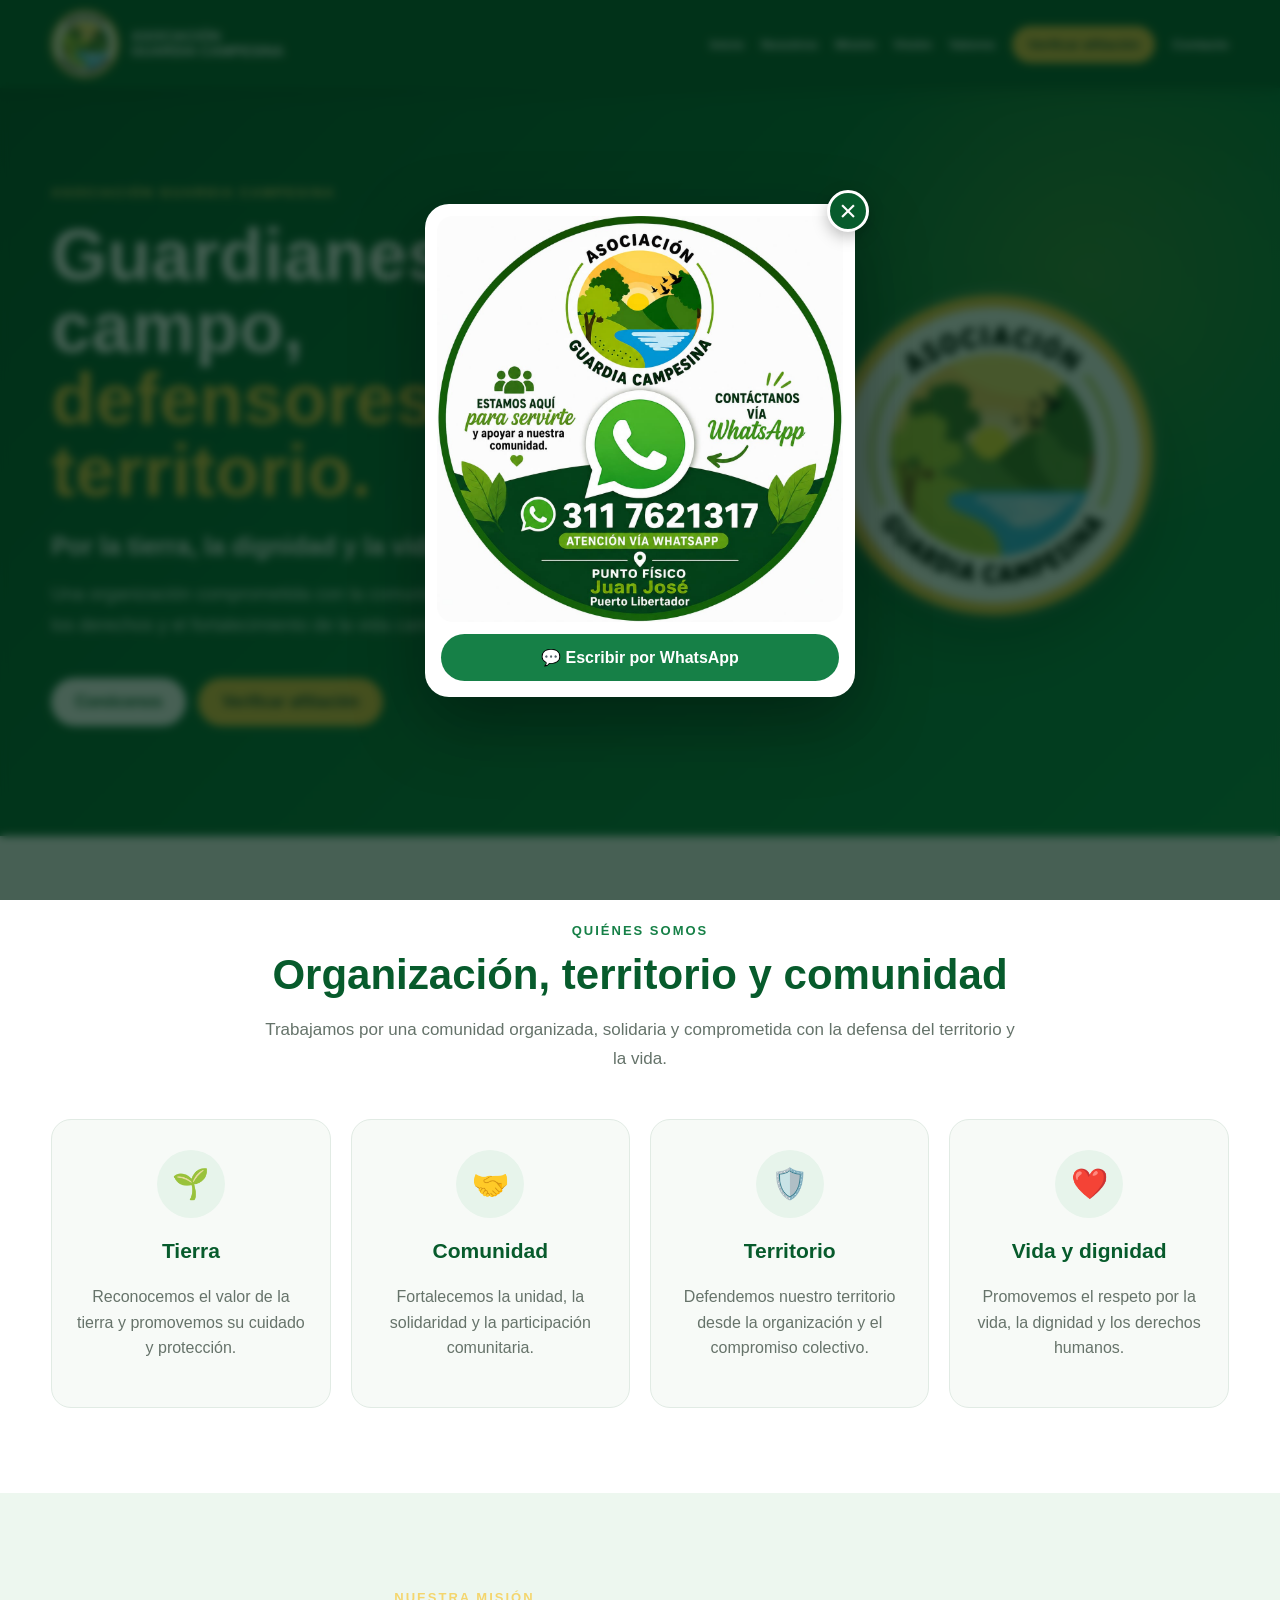
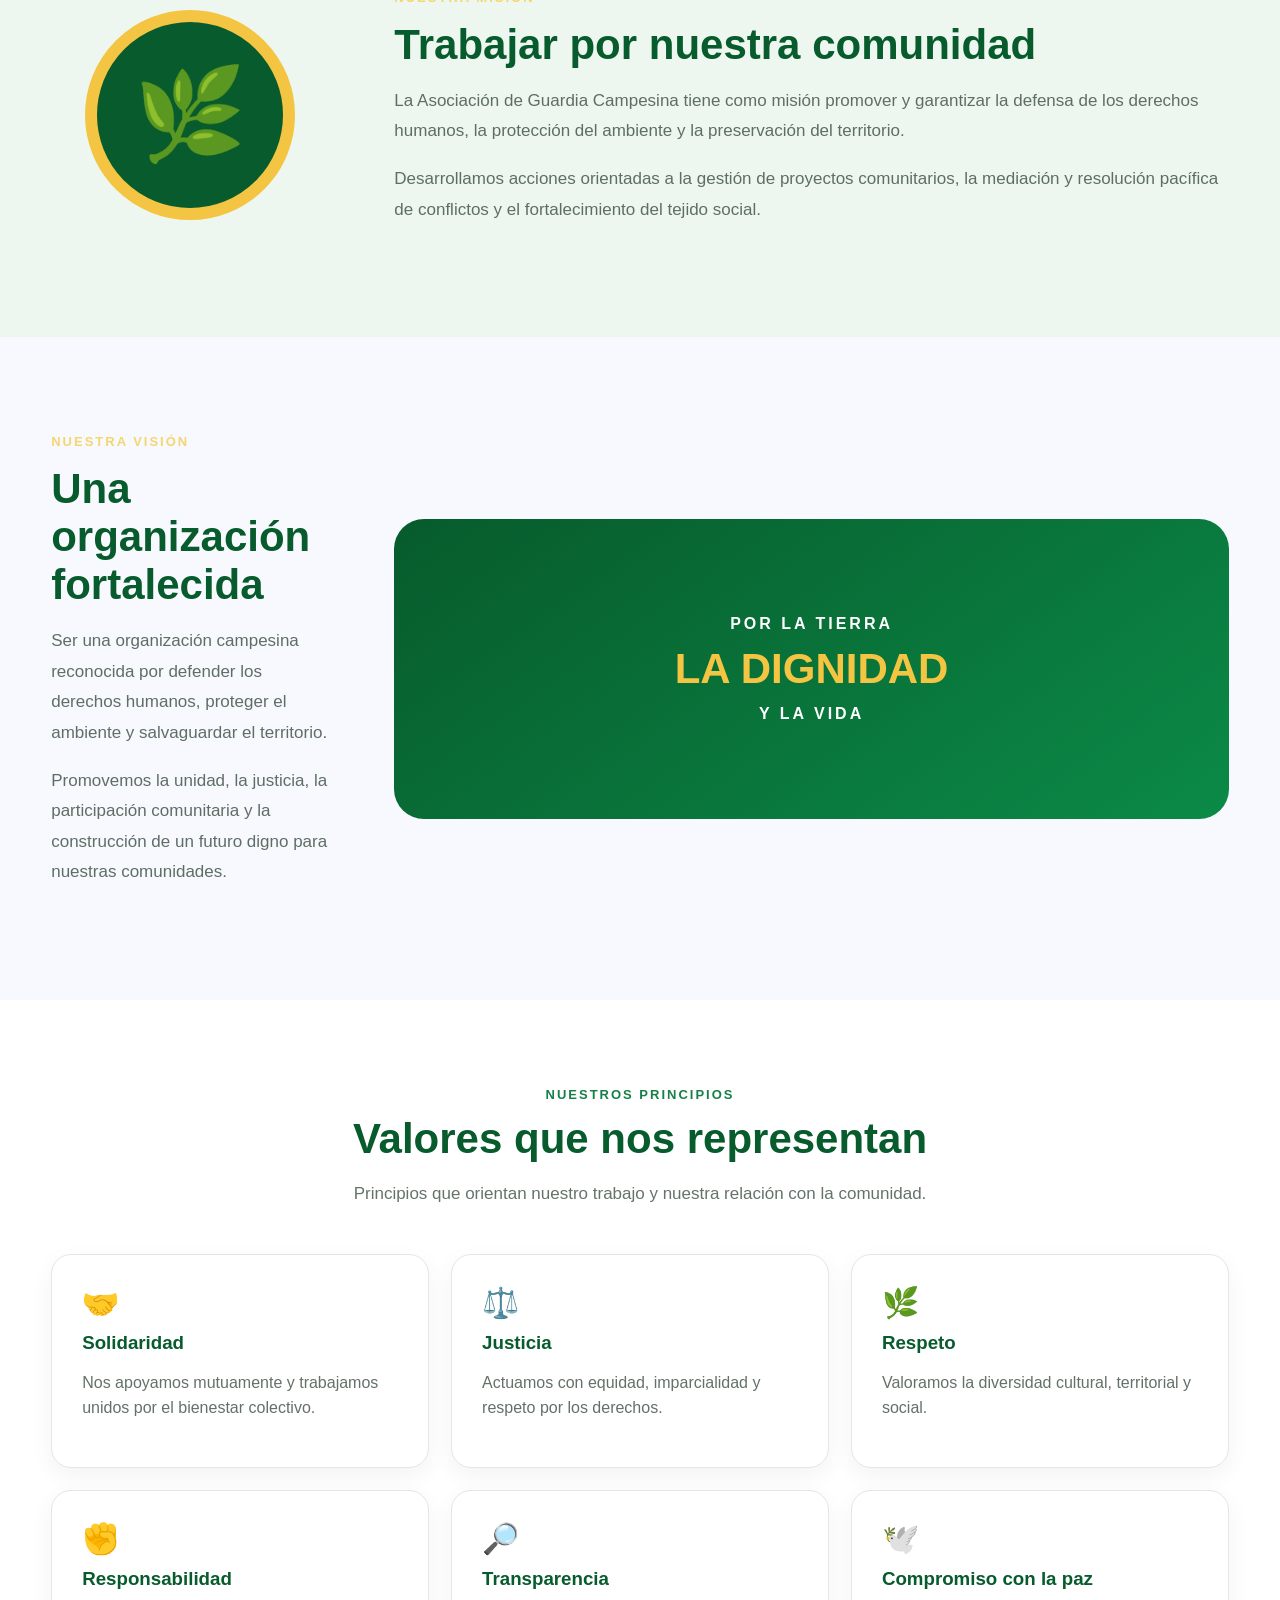
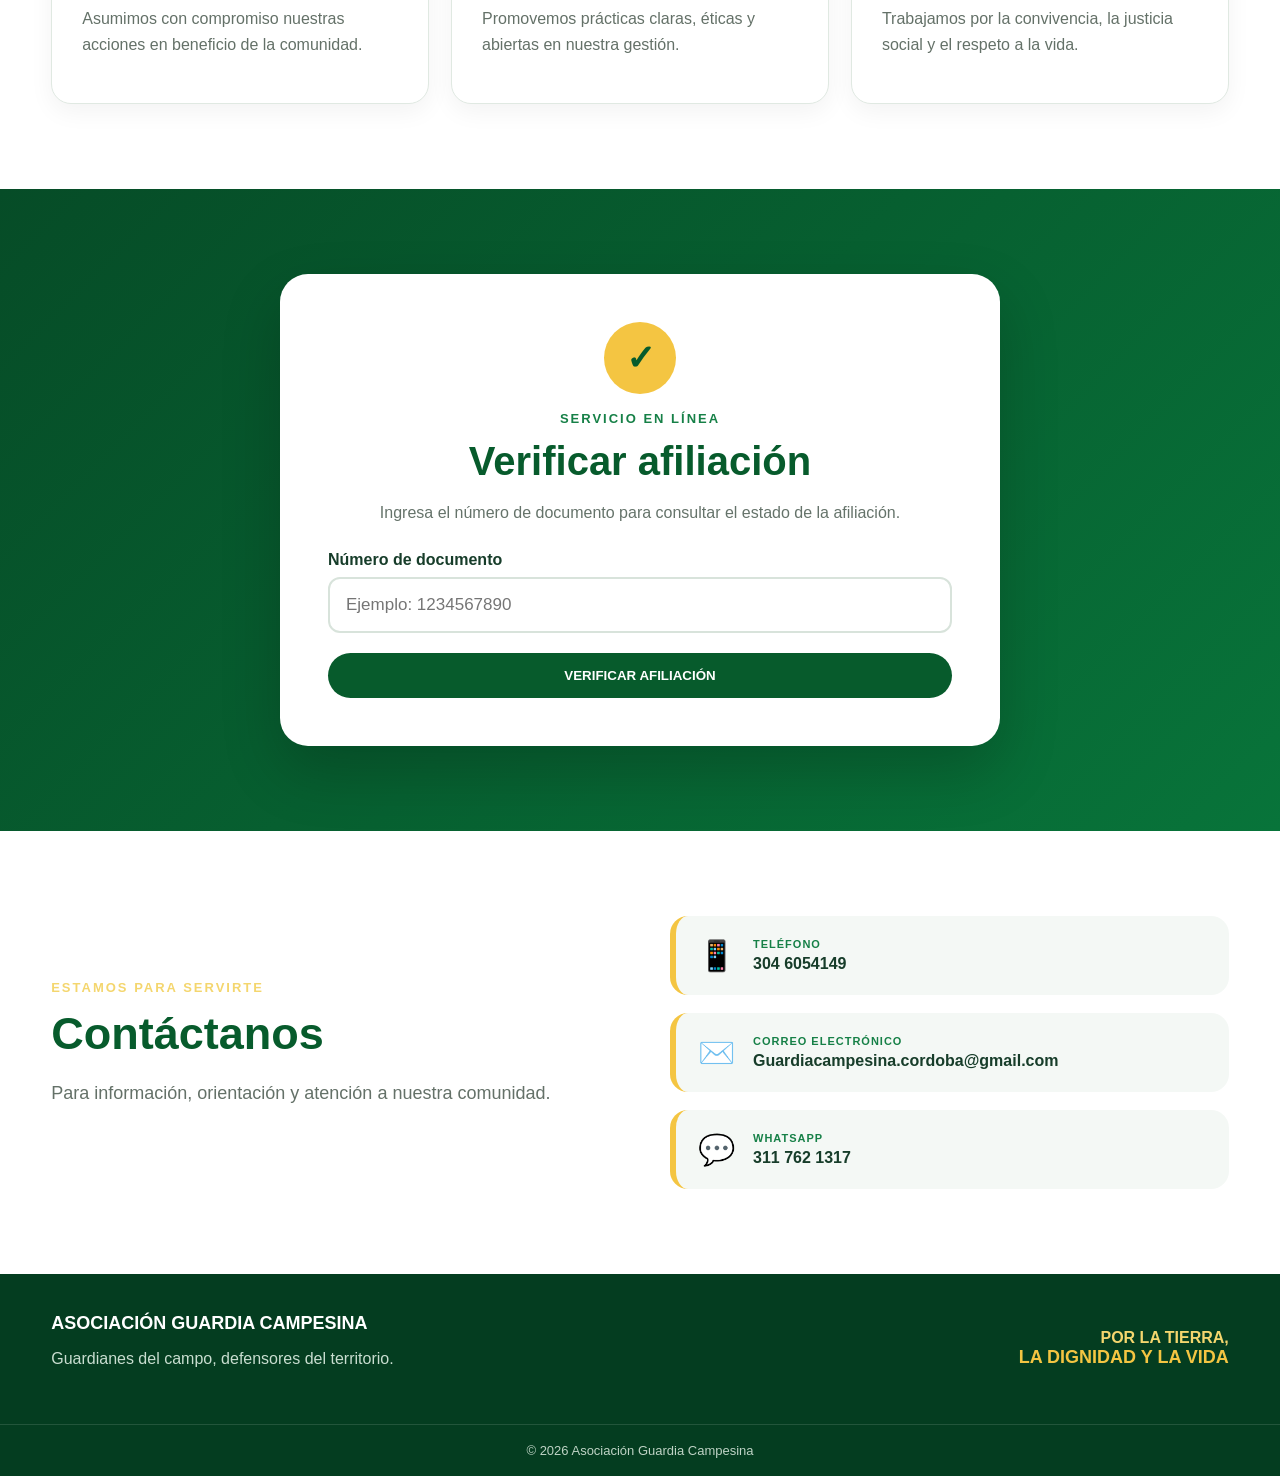
<file: index.html>
<!DOCTYPE html>
<html lang="es">

<head>
    <meta charset="UTF-8">
    <meta name="viewport" content="width=device-width, initial-scale=1.0">

    <title>Asociación Guardia Campesina</title>

    <link rel="stylesheet" href="css/style.css">
</head>

<body>


<!-- ================================
     VENTANA EMERGENTE WHATSAPP
================================ -->

<div id="popupWhatsApp" class="popup-whatsapp">

    <div class="popup-contenido">

        <button
            class="cerrar-popup"
            onclick="cerrarWhatsApp()"
            aria-label="Cerrar"
        >
            ×
        </button>

        <img
            src="WhatsApp.png"
            alt="Atención vía WhatsApp"
            class="imagen-whatsapp"
        >

        <a
            href="https://wa.me/573117621317"
            target="_blank"
            class="boton-whatsapp"
        >
            💬 Escribir por WhatsApp
        </a>

    </div>

</div>


<!-- ================================
     ENCABEZADO
================================ -->

<header class="header">

    <div class="contenedor encabezado">

        <a href="#inicio" class="logo">

            <img
                src="logo-oficial.png"
                alt="Logo Asociación Guardia Campesina"
            >

            <span>
                ASOCIACIÓN<br>
                GUARDIA CAMPESINA
            </span>

        </a>


        <nav>

            <a href="#inicio">
                Inicio
            </a>

            <a href="#asociacion">
                Nosotros
            </a>

            <a href="#mision">
                Misión
            </a>

            <a href="#vision">
                Visión
            </a>

            <a href="#valores">
                Valores
            </a>

            <a
                href="#verificar"
                class="nav-boton"
            >
                Verificar afiliación
            </a>

            <a href="#contacto">
                Contacto
            </a>

        </nav>

    </div>

</header>


<!-- ================================
     CONTENIDO
================================ -->

<main>


<!-- ================================
     PORTADA
================================ -->

<section id="inicio" class="hero">

    <div class="contenedor hero-contenido">


        <div class="hero-texto">

            <span class="etiqueta">
                ASOCIACIÓN GUARDIA CAMPESINA
            </span>


            <h1>

                Guardianes del campo,

                <strong>
                    defensores del territorio.
                </strong>

            </h1>


            <p class="hero-lema">

                Por la tierra, la dignidad y la vida.

            </p>


            <p class="descripcion">

                Una organización comprometida con la comunidad,
                el territorio, la defensa de los derechos y el
                fortalecimiento de la vida campesina.

            </p>


            <div class="hero-botones">

                <a
                    href="#asociacion"
                    class="boton"
                >
                    Conócenos
                </a>


                <a
                    href="#verificar"
                    class="boton boton-amarillo"
                >
                    Verificar afiliación
                </a>

            </div>

        </div>


        <div class="hero-logo">

            <div class="logo-circulo">

                <img
                    src="logo-oficial.png"
                    alt="Emblema Asociación Guardia Campesina"
                >

            </div>

            <div class="decoracion decoracion-1"></div>

            <div class="decoracion decoracion-2"></div>

        </div>

    </div>

</section>


<!-- ================================
     QUIÉNES SOMOS
================================ -->

<section
    id="asociacion"
    class="identidad"
>

    <div class="contenedor">


        <div class="titulo-seccion">

            <span>
                QUIÉNES SOMOS
            </span>

            <h2>
                Organización, territorio y comunidad
            </h2>

            <p>

                Trabajamos por una comunidad organizada,
                solidaria y comprometida con la defensa
                del territorio y la vida.

            </p>

        </div>


        <div class="tarjetas-identidad">


            <article class="tarjeta">

                <div class="icono">
                    🌱
                </div>

                <h3>
                    Tierra
                </h3>

                <p>

                    Reconocemos el valor de la tierra y
                    promovemos su cuidado y protección.

                </p>

            </article>


            <article class="tarjeta">

                <div class="icono">
                    🤝
                </div>

                <h3>
                    Comunidad
                </h3>

                <p>

                    Fortalecemos la unidad, la solidaridad
                    y la participación comunitaria.

                </p>

            </article>


            <article class="tarjeta">

                <div class="icono">
                    🛡️
                </div>

                <h3>
                    Territorio
                </h3>

                <p>

                    Defendemos nuestro territorio desde
                    la organización y el compromiso colectivo.

                </p>

            </article>


            <article class="tarjeta">

                <div class="icono">
                    ❤️
                </div>

                <h3>
                    Vida y dignidad
                </h3>

                <p>

                    Promovemos el respeto por la vida,
                    la dignidad y los derechos humanos.

                </p>

            </article>

        </div>

    </div>

</section>


<!-- ================================
     MISIÓN
================================ -->

<section
    id="mision"
    class="seccion-info mision"
>

    <div class="contenedor dos-columnas">


        <div class="info-icono">
            🌿
        </div>


        <div>

            <span class="etiqueta">
                NUESTRA MISIÓN
            </span>


            <h2>
                Trabajar por nuestra comunidad
            </h2>


            <p class="texto">

                La Asociación de Guardia Campesina tiene como misión
                promover y garantizar la defensa de los derechos
                humanos, la protección del ambiente y la preservación
                del territorio.

            </p>


            <p class="texto">

                Desarrollamos acciones orientadas a la gestión de
                proyectos comunitarios, la mediación y resolución
                pacífica de conflictos y el fortalecimiento del
                tejido social.

            </p>

        </div>

    </div>

</section>


<!-- ================================
     VISIÓN
================================ -->

<section
    id="vision"
    class="seccion-info vision"
>

    <div class="contenedor dos-columnas">


        <div>

            <span class="etiqueta">
                NUESTRA VISIÓN
            </span>


            <h2>
                Una organización fortalecida
            </h2>


            <p class="texto">

                Ser una organización campesina reconocida por defender
                los derechos humanos, proteger el ambiente y
                salvaguardar el territorio.

            </p>


            <p class="texto">

                Promovemos la unidad, la justicia, la participación
                comunitaria y la construcción de un futuro digno
                para nuestras comunidades.

            </p>

        </div>


        <div class="vision-destacado">

            <span>
                POR LA TIERRA
            </span>

            <strong>
                LA DIGNIDAD
            </strong>

            <span>
                Y LA VIDA
            </span>

        </div>

    </div>

</section>


<!-- ================================
     VALORES
================================ -->

<section
    id="valores"
    class="valores-seccion"
>

    <div class="contenedor">


        <div class="titulo-seccion">

            <span>
                NUESTROS PRINCIPIOS
            </span>

            <h2>
                Valores que nos representan
            </h2>

            <p>

                Principios que orientan nuestro trabajo
                y nuestra relación con la comunidad.

            </p>

        </div>


        <div class="valores">


            <article class="valor">

                <div>🤝</div>

                <h3>
                    Solidaridad
                </h3>

                <p>

                    Nos apoyamos mutuamente y trabajamos
                    unidos por el bienestar colectivo.

                </p>

            </article>


            <article class="valor">

                <div>⚖️</div>

                <h3>
                    Justicia
                </h3>

                <p>

                    Actuamos con equidad, imparcialidad
                    y respeto por los derechos.

                </p>

            </article>


            <article class="valor">

                <div>🌿</div>

                <h3>
                    Respeto
                </h3>

                <p>

                    Valoramos la diversidad cultural,
                    territorial y social.

                </p>

            </article>


            <article class="valor">

                <div>✊</div>

                <h3>
                    Responsabilidad
                </h3>

                <p>

                    Asumimos con compromiso nuestras
                    acciones en beneficio de la comunidad.

                </p>

            </article>


            <article class="valor">

                <div>🔎</div>

                <h3>
                    Transparencia
                </h3>

                <p>

                    Promovemos prácticas claras, éticas
                    y abiertas en nuestra gestión.

                </p>

            </article>


            <article class="valor">

                <div>🕊️</div>

                <h3>
                    Compromiso con la paz
                </h3>

                <p>

                    Trabajamos por la convivencia,
                    la justicia social y el respeto a la vida.

                </p>

            </article>

        </div>

    </div>

</section>


<!-- ================================
     VERIFICACIÓN
================================ -->

<section
    id="verificar"
    class="verificacion"
>

    <div class="contenedor">

        <div class="caja-verificacion">


            <div class="verificacion-icono">
                ✓
            </div>


            <span class="etiqueta">
                SERVICIO EN LÍNEA
            </span>


            <h2>
                Verificar afiliación
            </h2>


            <p>

                Ingresa el número de documento para consultar
                el estado de la afiliación.

            </p>


            <form id="verificationForm">


                <label for="codigo">
                    Número de documento
                </label>


                <input
                    type="text"
                    id="codigo"
                    placeholder="Ejemplo: 1234567890"
                    inputmode="numeric"
                    autocomplete="off"
                    required
                >


                <button
                    type="submit"
                    class="boton boton-verde"
                >
                    VERIFICAR AFILIACIÓN
                </button>

            </form>


            <div
                id="resultado"
                class="result"
                hidden
            ></div>

        </div>

    </div>

</section>


<!-- ================================
     CONTACTO
================================ -->

<section
    id="contacto"
    class="contacto"
>

    <div class="contenedor contacto-contenido">


        <div>

            <span class="etiqueta">
                ESTAMOS PARA SERVIRTE
            </span>


            <h2>
                Contáctanos
            </h2>


            <p>

                Para información, orientación y atención
                a nuestra comunidad.

            </p>

        </div>


        <div class="contacto-datos">


            <div class="dato">

                <span class="dato-icono">
                    📱
                </span>

                <div>

                    <small>
                        TELÉFONO
                    </small>

                    <strong>
                        304 6054149
                    </strong>

                </div>

            </div>


            <div class="dato">

                <span class="dato-icono">
                    ✉️
                </span>

                <div>

                    <small>
                        CORREO ELECTRÓNICO
                    </small>

                    <strong>
                        Guardiacampesina.cordoba@gmail.com
                    </strong>

                </div>

            </div>


            <div class="dato">

                <span class="dato-icono">
                    💬
                </span>

                <div>

                    <small>
                        WHATSAPP
                    </small>

                    <strong>
                        311 762 1317
                    </strong>

                </div>

            </div>

        </div>

    </div>

</section>


</main>


<!-- ================================
     PIE DE PÁGINA
================================ -->

<footer>

    <div class="contenedor footer-contenido">


        <div>

            <strong>
                ASOCIACIÓN GUARDIA CAMPESINA
            </strong>

            <p>

                Guardianes del campo,
                defensores del territorio.

            </p>

        </div>


        <div class="footer-lema">

            <span>
                POR LA TIERRA,
            </span>

            <strong>
                LA DIGNIDAD Y LA VIDA
            </strong>

        </div>

    </div>


    <div class="footer-final">

        ©
        <span id="year"></span>
        Asociación Guardia Campesina

    </div>

</footer>


<!-- ================================
     JAVASCRIPT DEL POPUP
================================ -->

<script>

function cerrarWhatsApp() {

    document.getElementById("popupWhatsApp").style.display = "none";

}


window.addEventListener("load", function () {

    setTimeout(function () {

        const popup =
            document.getElementById("popupWhatsApp");

        if (popup) {
            popup.style.display = "flex";
        }

    }, 1000);

});


</script>


<script src="js/app.js"></script>

</body>

</html>
</file>
<file: css/style.css>
/* ================================
   GENERAL
================================ */

* {
    box-sizing: border-box;
}

html {
    scroll-behavior: smooth;
}

body {
    margin: 0;
    font-family: Arial, Helvetica, sans-serif;
    color: #173d2a;
    background: #ffffff;
}

.contenedor {
    width: min(1180px, 92%);
    margin: auto;
}


/* ================================
   VENTANA WHATSAPP
================================ */

.popup-whatsapp {
    position: fixed;
    inset: 0;
    z-index: 9999;
    display: flex;
    align-items: center;
    justify-content: center;
    padding: 20px;
    background: rgba(0, 35, 18, 0.72);
    backdrop-filter: blur(4px);
}

.popup-contenido {
    position: relative;
    width: min(430px, 92vw);
    max-height: 90vh;
    padding: 12px;
    background: white;
    border-radius: 24px;
    box-shadow: 0 25px 70px rgba(0, 0, 0, .35);
    animation: aparecerPopup .35s ease;
}

.imagen-whatsapp {
    display: block;
    width: 100%;
    max-height: 70vh;
    object-fit: contain;
    border-radius: 16px;
}

.cerrar-popup {
    position: absolute;
    top: -14px;
    right: -14px;
    z-index: 5;
    width: 42px;
    height: 42px;
    border: 3px solid white;
    border-radius: 50%;
    background: #075b2c;
    color: white;
    font-size: 30px;
    line-height: 32px;
    cursor: pointer;
    box-shadow: 0 5px 15px rgba(0,0,0,.25);
}

.cerrar-popup:hover {
    background: #f4c542;
    color: #173d2a;
}

.boton-whatsapp {
    display: block;
    margin: 12px 4px 4px;
    padding: 14px;
    border-radius: 30px;
    background: #168047;
    color: white;
    text-align: center;
    text-decoration: none;
    font-weight: 800;
}

.boton-whatsapp:hover {
    background: #075b2c;
}

@keyframes aparecerPopup {
    from {
        opacity: 0;
        transform: scale(.9);
    }

    to {
        opacity: 1;
        transform: scale(1);
    }
}


/* ================================
   ENCABEZADO
================================ */

.header {
    background: #075b2c;
    color: white;
    position: sticky;
    top: 0;
    z-index: 1000;
    box-shadow: 0 4px 18px rgba(0,0,0,.15);
}

.encabezado {
    min-height: 88px;
    display: flex;
    align-items: center;
    justify-content: space-between;
    gap: 25px;
}

.logo {
    display: flex;
    align-items: center;
    gap: 12px;
    color: white;
    text-decoration: none;
    font-weight: 800;
    line-height: 1.1;
}

.logo img {
    width: 68px;
    height: 68px;
    border-radius: 50%;
    object-fit: contain;
    background: white;
    border: 3px solid #f4c542;
}

.logo span {
    font-size: 14px;
}

nav {
    display: flex;
    align-items: center;
    justify-content: flex-end;
    gap: 17px;
    flex-wrap: wrap;
}

nav a {
    color: white;
    text-decoration: none;
    font-size: 13px;
    font-weight: 700;
    transition: .25s;
}

nav a:hover {
    color: #f4c542;
}

.nav-boton {
    background: #f4c542;
    color: #173d2a !important;
    padding: 11px 16px;
    border-radius: 25px;
}


/* ================================
   PORTADA
================================ */

.hero {
    position: relative;
    overflow: hidden;
    background:
        radial-gradient(circle at 85% 25%, rgba(244,197,66,.22), transparent 22%),
        linear-gradient(135deg, #064c27 0%, #08743a 58%, #0b8a47 100%);
    color: white;
    padding: 95px 0 110px;
}

.hero-contenido {
    position: relative;
    z-index: 2;
    display: grid;
    grid-template-columns: 1.15fr .85fr;
    gap: 70px;
    align-items: center;
}

.hero-texto {
    max-width: 700px;
}

.etiqueta {
    display: inline-block;
    font-weight: 800;
    letter-spacing: 2px;
    font-size: 13px;
    color: #f4d66e;
}

.hero h1 {
    font-size: clamp(44px, 6vw, 72px);
    line-height: 1;
    margin: 18px 0;
}

.hero h1 strong {
    display: block;
    color: #f4c542;
}

.hero-lema {
    font-size: 25px;
    font-weight: 800;
    margin: 25px 0 10px;
}

.descripcion {
    font-size: 18px;
    line-height: 1.7;
    color: #e2f1e7;
    max-width: 650px;
}

.hero-botones {
    display: flex;
    flex-wrap: wrap;
    gap: 12px;
}

.boton {
    display: inline-block;
    margin-top: 20px;
    padding: 15px 24px;
    border: 0;
    border-radius: 30px;
    background: white;
    color: #075b2c;
    font-weight: 800;
    cursor: pointer;
    text-decoration: none;
    transition: .25s;
}

.boton:hover {
    transform: translateY(-3px);
    box-shadow: 0 10px 25px rgba(0,0,0,.18);
}

.boton-amarillo {
    background: #f4c542;
    color: #173d2a;
}

.hero-logo {
    position: relative;
    display: flex;
    justify-content: center;
    align-items: center;
    min-height: 380px;
}

.logo-circulo {
    width: 320px;
    height: 320px;
    border-radius: 50%;
    background: white;
    border: 12px solid #f4c542;
    padding: 12px;
    box-shadow:
        0 25px 55px rgba(0,0,0,.25),
        0 0 0 10px rgba(255,255,255,.08);
}

.logo-circulo img {
    width: 100%;
    height: 100%;
    object-fit: contain;
    border-radius: 50%;
}


/* ================================
   SECCIONES
================================ */

section {
    padding: 85px 0;
}

.titulo-seccion {
    max-width: 760px;
    margin: 0 auto 45px;
    text-align: center;
}

.titulo-seccion span {
    color: #168047;
    font-size: 13px;
    font-weight: 900;
    letter-spacing: 2px;
}

.titulo-seccion h2 {
    margin: 12px 0;
    font-size: 42px;
    color: #075b2c;
}

.titulo-seccion p {
    color: #65736a;
    line-height: 1.7;
    font-size: 17px;
}


/* ================================
   IDENTIDAD
================================ */

.identidad {
    background: #fff;
}

.tarjetas-identidad {
    display: grid;
    grid-template-columns: repeat(4, 1fr);
    gap: 20px;
}

.tarjeta {
    padding: 30px 24px;
    background: #f7faf7;
    border-radius: 20px;
    border: 1px solid #e1ebe4;
    transition: .25s;
    text-align: center;
}

.tarjeta:hover {
    transform: translateY(-7px);
    box-shadow: 0 15px 35px rgba(0,0,0,.09);
    border-color: #f4c542;
}

.icono {
    width: 68px;
    height: 68px;
    margin: 0 auto 18px;
    display: flex;
    align-items: center;
    justify-content: center;
    background: #e7f4eb;
    border-radius: 50%;
    font-size: 30px;
}

.tarjeta h3 {
    color: #075b2c;
    font-size: 21px;
}

.tarjeta p {
    color: #66736a;
    line-height: 1.6;
}


/* ================================
   MISIÓN Y VISIÓN
================================ */

.seccion-info {
    padding: 95px 0;
}

.mision {
    background: #edf7ef;
}

.vision {
    background: #f7f9ff;
}

.dos-columnas {
    display: grid;
    grid-template-columns: .5fr 1.5fr;
    gap: 65px;
    align-items: center;
}

.dos-columnas h2 {
    font-size: 42px;
    color: #075b2c;
    margin: 15px 0;
}

.texto {
    color: #5f6e64;
    font-size: 17px;
    line-height: 1.8;
}

.info-icono {
    width: 210px;
    height: 210px;
    border-radius: 50%;
    background: #075b2c;
    border: 12px solid #f4c542;
    display: flex;
    align-items: center;
    justify-content: center;
    font-size: 90px;
    margin: auto;
}

.vision-destacado {
    min-height: 300px;
    border-radius: 30px;
    background: linear-gradient(145deg, #075b2c, #0b8a47);
    color: white;
    display: flex;
    flex-direction: column;
    align-items: center;
    justify-content: center;
    padding: 40px;
    text-align: center;
}

.vision-destacado span {
    font-weight: 800;
    letter-spacing: 3px;
}

.vision-destacado strong {
    font-size: 42px;
    color: #f4c542;
    margin: 12px 0;
}


/* ================================
   VALORES
================================ */

.valores-seccion {
    background: #fff;
}

.valores {
    display: grid;
    grid-template-columns: repeat(3, 1fr);
    gap: 22px;
}

.valor {
    background: white;
    padding: 30px;
    border-radius: 20px;
    border: 1px solid #e0e9e2;
    box-shadow: 0 8px 25px rgba(0,0,0,.05);
    transition: .25s;
}

.valor:hover {
    transform: translateY(-5px);
    border-color: #f4c542;
}

.valor > div {
    font-size: 30px;
    margin-bottom: 12px;
}

.valor h3 {
    color: #075b2c;
    margin: 8px 0;
}

.valor p {
    color: #647168;
    line-height: 1.6;
}


/* ================================
   VERIFICACIÓN
================================ */

.verificacion {
    background: linear-gradient(135deg, #064c27, #08743a);
    color: white;
}

.caja-verificacion {
    max-width: 720px;
    margin: auto;
    padding: 48px;
    border-radius: 28px;
    background: white;
    color: #173d2a;
    box-shadow: 0 25px 60px rgba(0,0,0,.2);
    text-align: center;
}

.verificacion-icono {
    width: 72px;
    height: 72px;
    margin: 0 auto 15px;
    border-radius: 50%;
    background: #f4c542;
    color: #075b2c;
    display: flex;
    align-items: center;
    justify-content: center;
    font-size: 35px;
    font-weight: bold;
}

.caja-verificacion .etiqueta {
    color: #168047;
}

.caja-verificacion h2 {
    font-size: 40px;
    color: #075b2c;
    margin: 12px 0;
}

.caja-verificacion > p {
    color: #65736a;
    line-height: 1.6;
}

label {
    display: block;
    margin: 25px 0 8px;
    font-weight: 800;
    text-align: left;
}

input {
    width: 100%;
    padding: 16px;
    border: 2px solid #d8e3db;
    border-radius: 12px;
    font-size: 17px;
    outline: none;
}

input:focus {
    border-color: #168047;
}

.caja-verificacion .boton {
    width: 100%;
    background: #075b2c;
    color: white;
}

.result {
    margin-top: 20px;
    padding: 18px;
    border-radius: 12px;
    line-height: 1.6;
}

.result.valid {
    background: #e2f5e6;
    border: 1px solid #a8d5b2;
    color: #075b2c;
}

.result.invalid {
    background: #fff0f0;
    border: 1px solid #e4baba;
    color: #8b2727;
}


/* ================================
   CONTACTO
================================ */

.contacto {
    background: #fff;
}

.contacto-contenido {
    display: grid;
    grid-template-columns: 1fr 1fr;
    gap: 60px;
    align-items: center;
}

.contacto h2 {
    font-size: 45px;
    color: #075b2c;
    margin: 12px 0;
}

.contacto p {
    color: #647168;
    font-size: 18px;
    line-height: 1.7;
}

.contacto-datos {
    display: grid;
    gap: 18px;
}

.dato {
    display: flex;
    align-items: center;
    gap: 18px;
    padding: 22px;
    background: #f4f8f5;
    border-radius: 18px;
    border-left: 6px solid #f4c542;
}

.dato-icono {
    font-size: 30px;
}

.dato small {
    display: block;
    color: #168047;
    font-weight: 800;
    font-size: 11px;
    letter-spacing: 1px;
    margin-bottom: 5px;
}

.dato strong {
    color: #173d2a;
    word-break: break-word;
}


/* ================================
   PIE DE PÁGINA
================================ */

footer {
    background: #043d20;
    color: white;
}

.footer-contenido {
    min-height: 150px;
    display: flex;
    align-items: center;
    justify-content: space-between;
    gap: 30px;
}

.footer-contenido strong {
    font-size: 18px;
}

.footer-contenido p {
    color: #c9ded0;
}

.footer-lema {
    text-align: right;
}

.footer-lema span {
    display: block;
    color: #f4d66e;
    font-weight: 800;
}

.footer-lema strong {
    color: #f4c542;
}

.footer-final {
    border-top: 1px solid rgba(255,255,255,.12);
    text-align: center;
    padding: 18px;
    color: #bfd3c5;
    font-size: 13px;
}


/* ================================
   TABLET
================================ */

@media (max-width: 1000px) {

    .encabezado {
        flex-direction: column;
        padding: 15px 0;
    }

    nav {
        justify-content: center;
    }

    .tarjetas-identidad {
        grid-template-columns: repeat(2, 1fr);
    }

}


/* ================================
   CELULAR
================================ */

@media (max-width: 760px) {

    .encabezado {
        min-height: auto;
    }

    .logo img {
        width: 58px;
        height: 58px;
    }

    nav {
        display: none;
    }

    section {
        padding: 65px 0;
    }

    .hero {
        padding: 65px 0 75px;
    }

    .hero-contenido {
        grid-template-columns: 1fr;
        text-align: center;
    }

    .hero-texto {
        margin: auto;
    }

    .hero-botones {
        justify-content: center;
    }

    .hero-logo {
        min-height: 300px;
    }

    .logo-circulo {
        width: 245px;
        height: 245px;
    }

    .titulo-seccion h2,
    .dos-columnas h2,
    .contacto h2 {
        font-size: 32px;
    }

    .tarjetas-identidad,
    .valores,
    .contacto-contenido {
        grid-template-columns: 1fr;
    }

    .dos-columnas {
        grid-template-columns: 1fr;
        gap: 35px;
    }

    .info-icono {
        width: 170px;
        height: 170px;
        font-size: 70px;
    }

    .vision-destacado strong {
        font-size: 32px;
    }

    .caja-verificacion {
        padding: 30px 22px;
    }

    .footer-contenido {
        flex-direction: column;
        text-align: center;
        padding: 35px 0;
    }

    .footer-lema {
        text-align: center;
    }

    /* Popup en celular */

    .popup-whatsapp {
        padding: 15px;
    }

    .popup-contenido {
        width: min(360px, 92vw);
        padding: 8px;
        border-radius: 20px;
    }

    .imagen-whatsapp {
        max-height: 70vh;
    }

    .cerrar-popup {
        width: 40px;
        height: 40px;
        right: -8px;
        top: -8px;
    }

}
</file>
